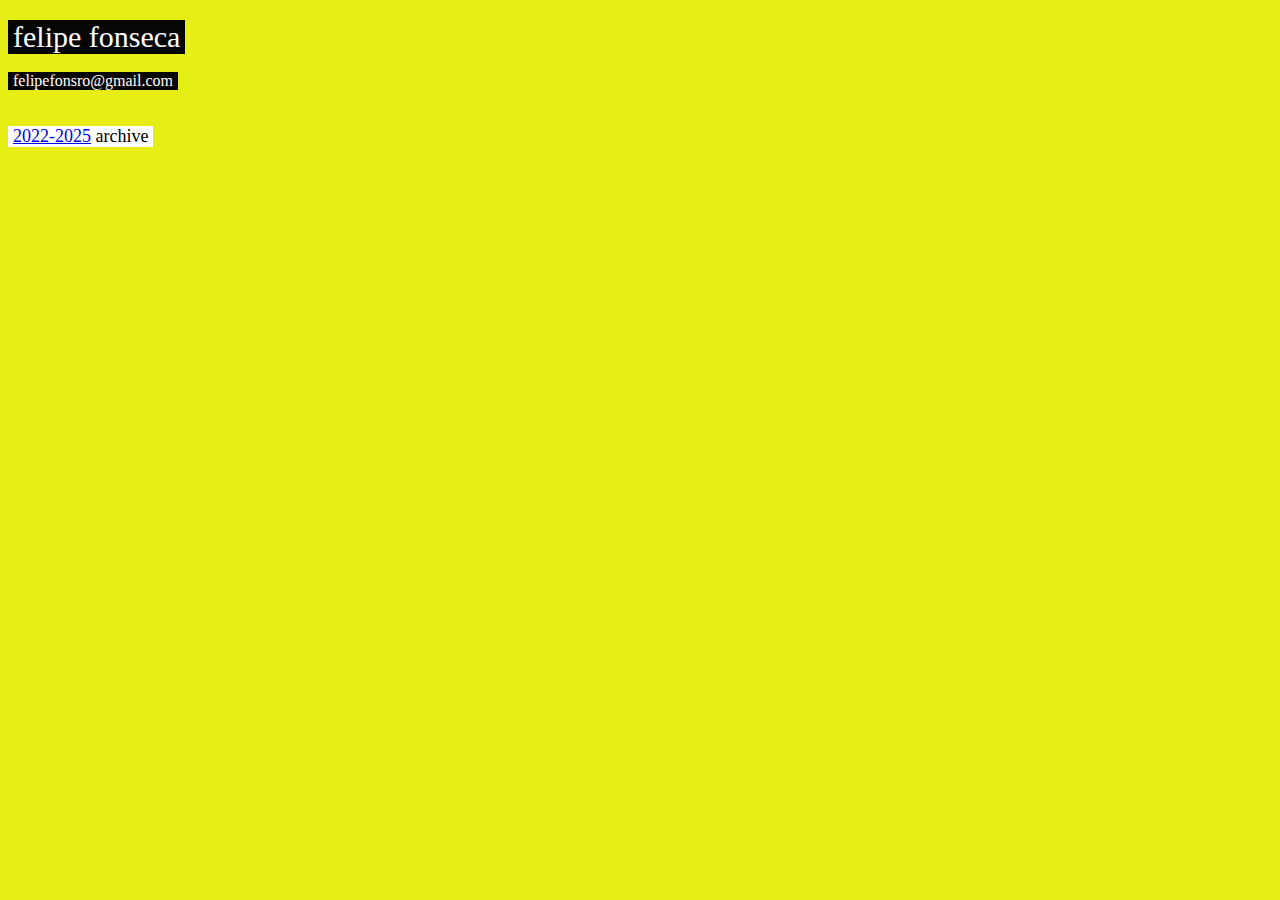
<file: index.html>
<!DOCTYPE html>
<html>

<head>
    <link rel="stylesheet" href="felipe.css">
    <link rel="icon" type="image/x-icon" href="images/favicon2.png">
    <meta name="viewport" content="width=device-width, initial-scale=1.0"> 
</head>

<body>

    
       <div class="header">
        <span class="highlight-home"> felipe fonseca </span>
            <br>
            <br>
        
         <span class="textbox2">
         
                felipefonsro@gmail.com
                <!-- <a href="felipefonsro@gmail.com">email</a> -->
            </div>
        </span>
        </div> 
<br> 
<br>
    <div class="highlight2 body-text"> 
        <a href="felipe1work.html">2022-2025</a> archive
    </div>
        <br>
        <br>
        <div class="highlight2 body-text"> 
        <!-- <a href="about.html">about</a>  -->
         
</div>

</body>
</file>
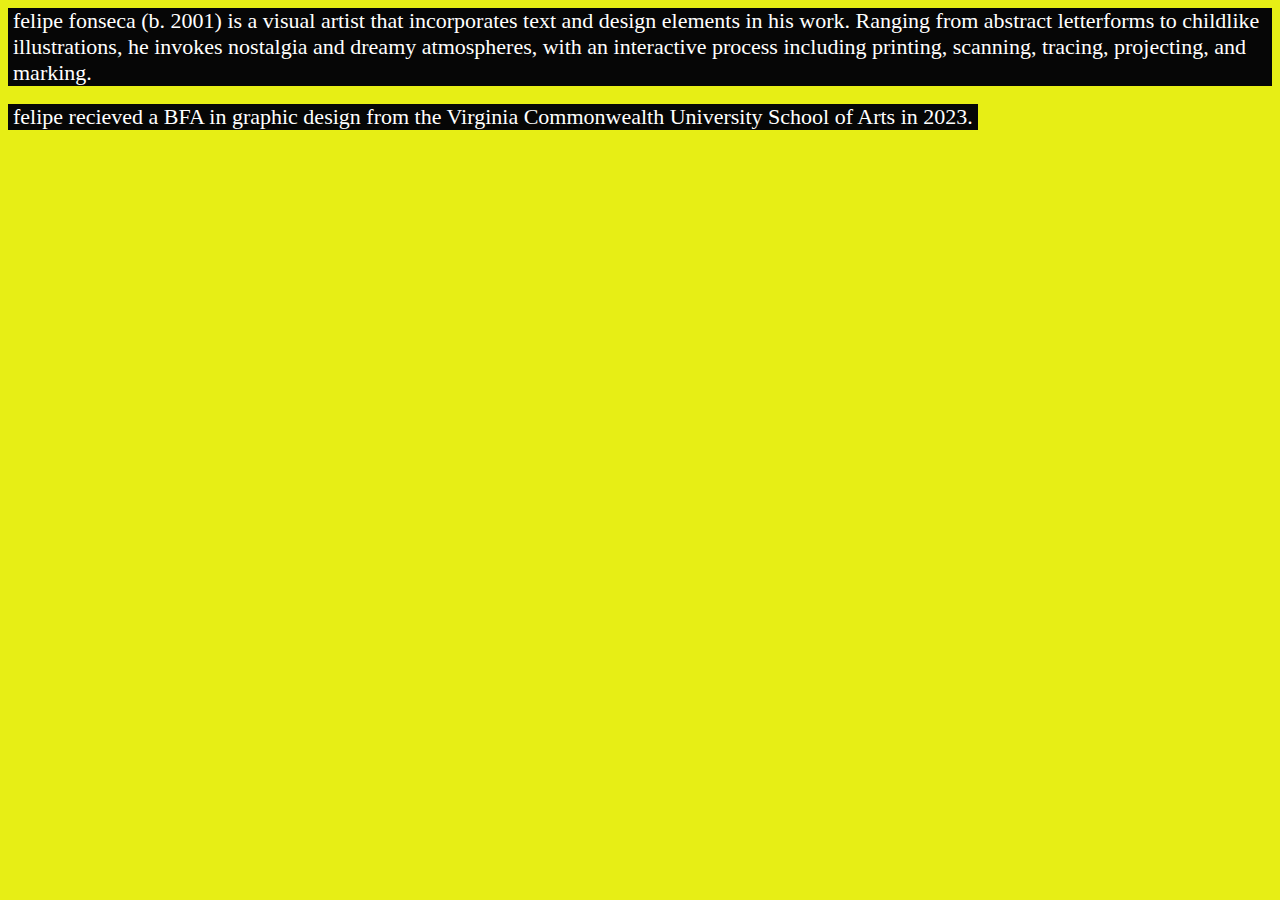
<file: about.html>
<!DOCTYPE html>
<html>

<head>
    <link rel="stylesheet" href="felipe.css">
    <meta name="viewport" content="width=device-width, initial-scale=1.0"> 

</head>


<span class="highlight"> 
felipe fonseca (b. 2001) is a visual artist that incorporates text and design elements in his work. 
Ranging from abstract letterforms to childlike illustrations, he invokes nostalgia and dreamy atmospheres, with an interactive process including printing, scanning, tracing, projecting, and marking. 
</span>
<br>
<br>
<span class="highlight">
felipe recieved a BFA in graphic design from the Virginia Commonwealth University School of Arts in 2023. 
</span>
</file>
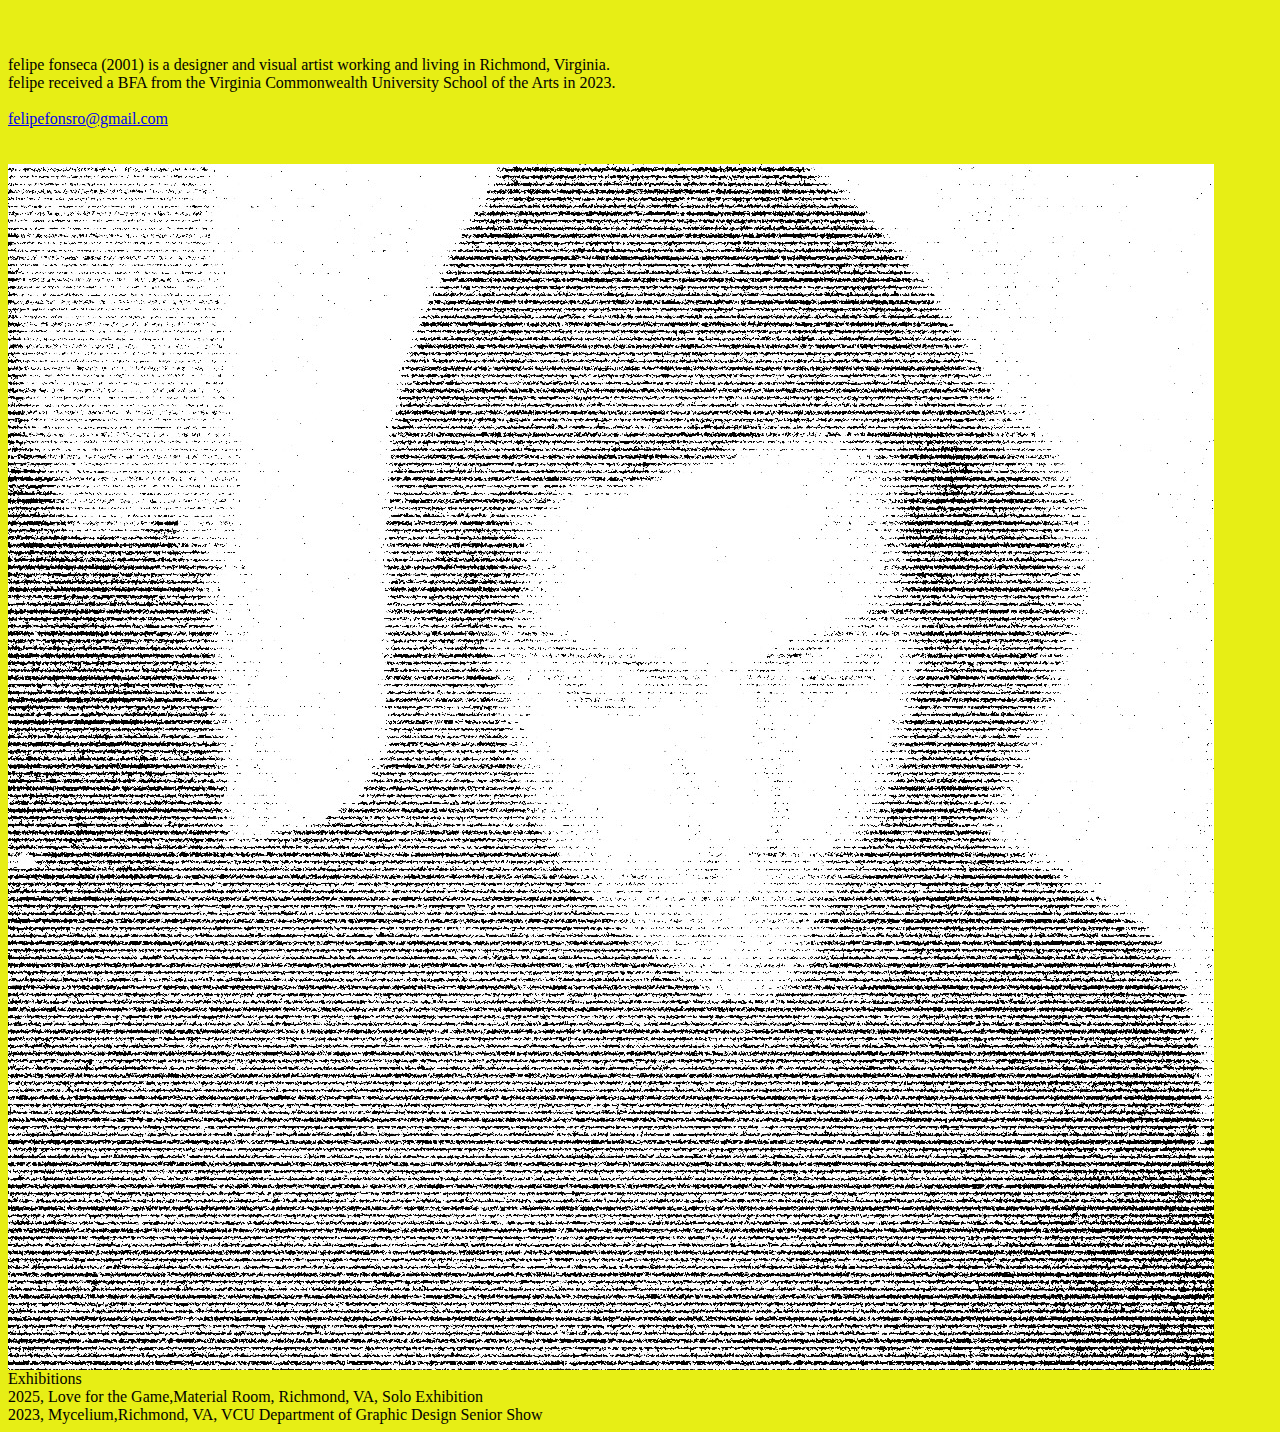
<file: about2.html>
<head>
    <link rel="stylesheet" href="felipe.css">
</head>

<body>
    <div class="header">
        <!-- <span class="highlight-home"> felipe fonseca </span> -->
            <br>
            <br>
        
          </div>
        </span>
        </div> 

    <span class="textbox_about">
    felipe fonseca (2001) is a designer and visual artist working and living in Richmond, Virginia. 
    <br>felipe received a BFA from the Virginia Commonwealth University School of the Arts in 2023. 
    <br><br>
    <a href="mailto:felipefonsro@gmail.com">felipefonsro@gmail.com</a>
    <br>
    <br>
    <br>
</span>
<img class="imgabout" src="self.jpg">
<br>
<div class="textbox_about">
Exhibitions 
<br>
2025, <span class="about-italic">Love for the Game,</span>Material Room, Richmond, VA, Solo Exhibition 
<br>
2023, <span class="about-italic"> Mycelium,</span>Richmond, VA, VCU Department of Graphic Design Senior Show
</file>
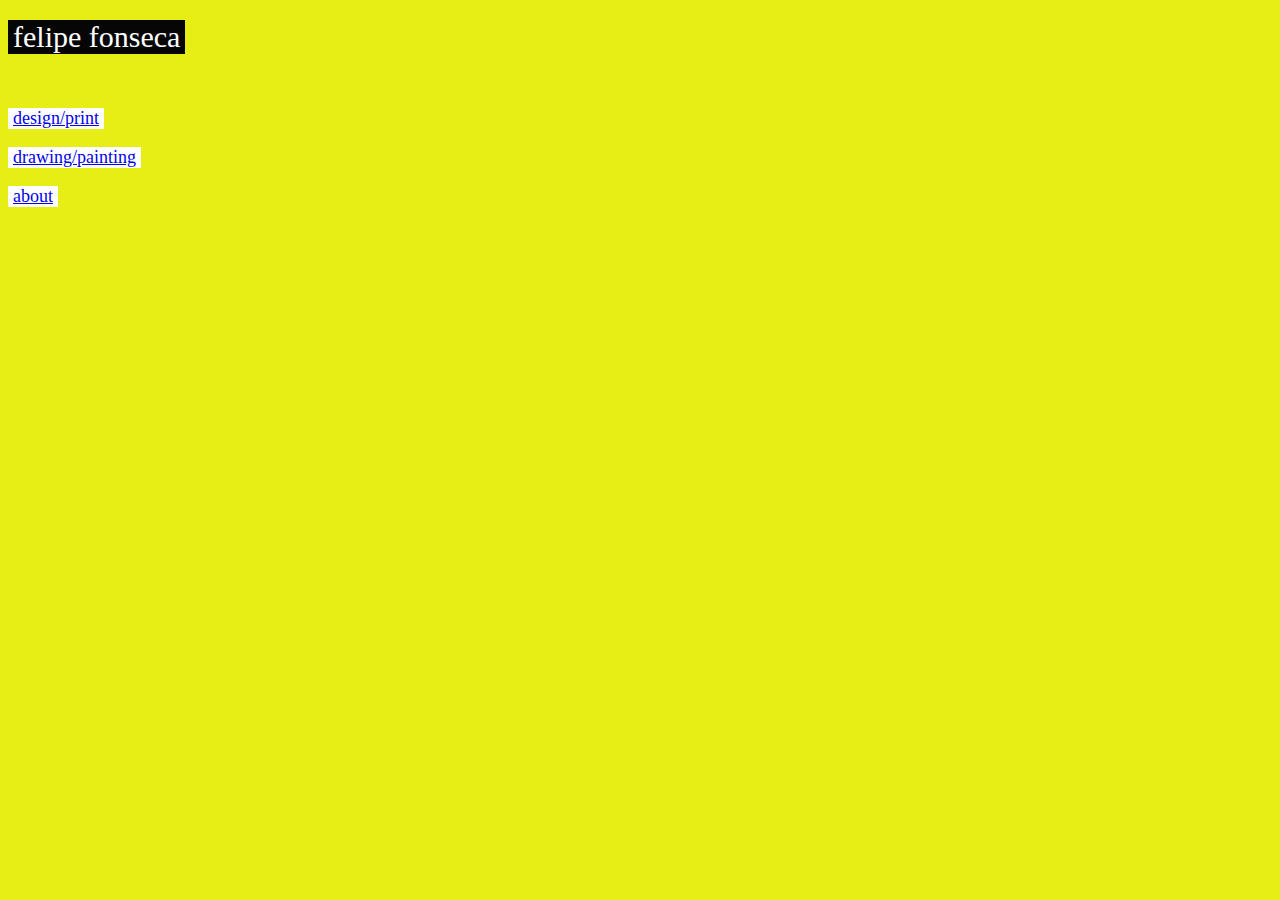
<file: index2.html>
<head>
    <link rel="stylesheet" href="felipe.css">
    <!-- <link rel="icon" type="image/x-icon" href="images/favicon2.png"> -->
    <meta name="viewport" content="width=device-width, initial-scale=1.0"> 
</head>

<body>

    
       <div class="header">
        <span class="highlight-home"> felipe fonseca </span>
            <br>
            <br>
        
          </div>
        </span>
        </div> 
<br> 
<br>
    <div class="highlight2 body-text"> 
        <a href="design.html">design/print</a>
    </div>
        <br>
        <br>
    <div class="highlight2 body-text"> 
            <a href="drawing.html">drawing/painting</a>
    </div>
        <br>
        <br>
    <div class="highlight2 body-text"> 
            <a href="about2.html">about</a>
    </div>
         
</div>

</body>
</file>
<file: felipe.css>
body{
    background-color: rgb(231, 238, 21);
}



.highlight{
    display: inline-block;
    background: #060606;
    color: #ffffff;
    font-size: 22px;
    padding:0px 5px;
}
.highlight-home {
    display: inline-block;
    background: #060606;
    color: #ffffff;
    font-size: 30px;
    padding:0px 5px;
}
.highlight2{
    display: inline-block;
    background: #ffffff;
    color: #000000;
    
    font-size: 18px;
    padding:0px 5px;
}

.header{
    margin-top: 20px;
}

.contact{
    font-size: 18px;
}

.box1{ 
    margin:auto;
    justify-content:space-evenly;
    display: flex;
    flex-direction: column;
    align-items: center;
    width: 600px;
    height: auto;
    max-width: 100%;

    
    
    /* position: relative; */

}
.box1small{ 
    margin:auto;
    justify-content:space-evenly;
    display: flex;
    flex-direction: column;
    align-items: center;
    width: 300px;
    height: auto;

    
    
    /* position: relative; */

}
/* 
.box2{ 
    margin:auto;
    
    justify-content:space-evenly;
    display: flex;
    flex-direction: column;
    align-items: flex-start;
    width: 650px;
    height: auto;
    font-size: 20px;
   
    

} */

/* .box3{


    margin:auto;
    justify-content:space-evenly;
    display: flex;
    flex-direction: row;
    align-items: center;
    width: 600px;
    height: auto;
    max-width: 100%;
} */
/* .box4{
    margin:auto;
    justify-content:space-evenly;
    display: flex;
    flex-direction: row;
    align-items: center;
    width: 166.667px;
    height: auto;
    max-width: 100%;
} */





.textbox{
    display: inline-block;
    background: #060606;
    color: #ffffff;
    padding-left: 5px;
    padding-right: 5px;
    font-size: 20px;
}

.textbox2{
    display: inline-block;
    background: #060606;
    color: #ffffff;
    font-size: 16px;
    padding-left: 5px;
    padding-right: 5px;

}
</file>
